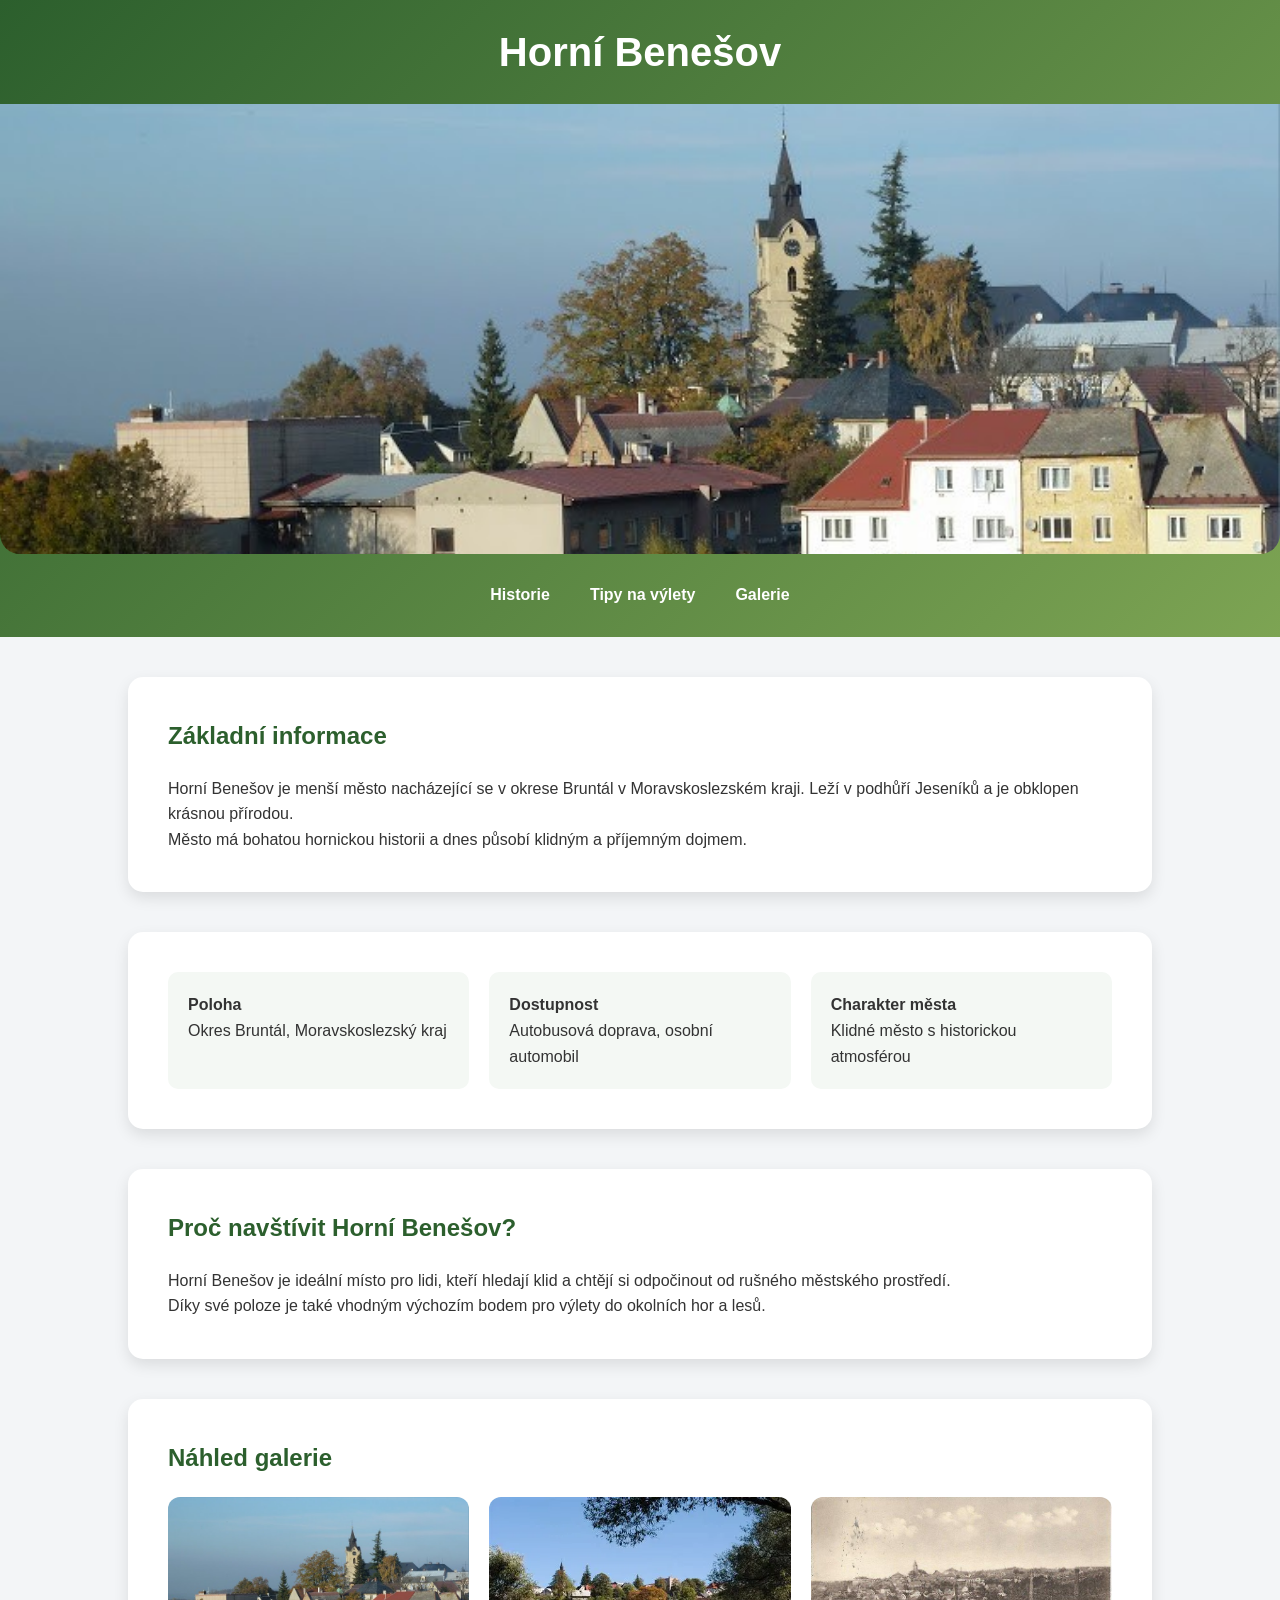
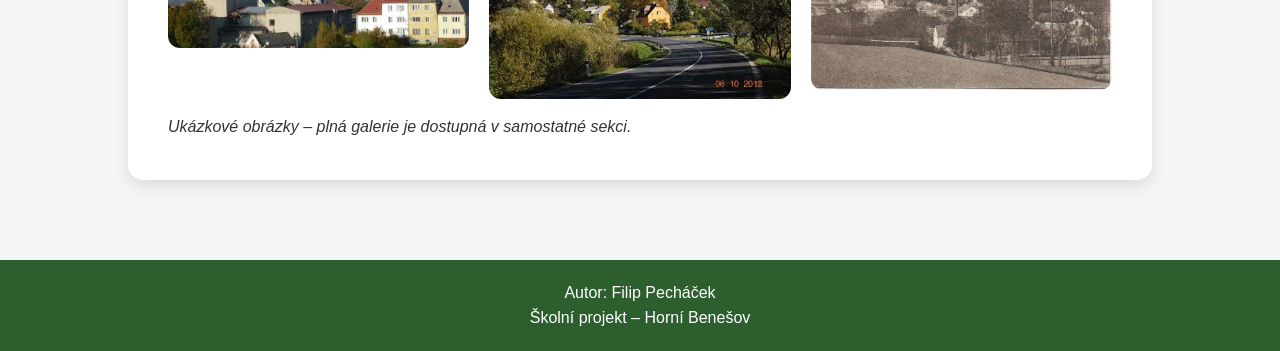
<file: index.html>
<!DOCTYPE html>
<html lang="cs">
<head>
    <meta charset="UTF-8">
    <meta name="viewport" content="width=device-width, initial-scale=1.0">
    <title>Horní Benešov</title>

    <!-- ODKAZ NA VLASTNÍ CSS -->
    <link rel="stylesheet" href="css/styly.css">
</head>

<body>

    <!-- HLAVIČKA -->
    <header class="header">
        <h1>Horní Benešov</h1>

        <!-- VLASTNÍ FOTKA POD NÁPIS -->
        <img src="img/c-horni-benesov-2.jpg" alt="Horní Benešov" class="hero-image">

        <!-- NAVIGACE -->
        <nav>
            <ul class="nav-menu">
                <li><a href="historie.html">Historie</a></li>
                <li><a href="tipy_rady.html">Tipy na výlety</a></li>
                <li><a href="galerie.html">Galerie</a></li>
            </ul>
        </nav>
    </header>

    <!-- HLAVNÍ OBSAH -->
    <main>

        <section class="section">
            <h2>Základní informace</h2>
            <p>
                Horní Benešov je menší město nacházející se v okrese Bruntál
                v Moravskoslezském kraji. Leží v podhůří Jeseníků a je obklopen
                krásnou přírodou.
            </p>
            <p>
                Město má bohatou hornickou historii a dnes působí klidným
                a příjemným dojmem.
            </p>
        </section>

        <section class="section info-grid">
            <div class="info-box">
                <strong>Poloha</strong>
                <p>Okres Bruntál, Moravskoslezský kraj</p>
            </div>
            <div class="info-box">
                <strong>Dostupnost</strong>
                <p>Autobusová doprava, osobní automobil</p>
            </div>
            <div class="info-box">
                <strong>Charakter města</strong>
                <p>Klidné město s historickou atmosférou</p>
            </div>
        </section>

        <section class="section">
            <h2>Proč navštívit Horní Benešov?</h2>
            <p>
                Horní Benešov je ideální místo pro lidi, kteří hledají klid
                a chtějí si odpočinout od rušného městského prostředí.
            </p>
            <p>
                Díky své poloze je také vhodným výchozím bodem
                pro výlety do okolních hor a lesů.
            </p>
        </section>

        <!-- NÁHLED GALERIE -->
        <section class="section">
            <h2>Náhled galerie</h2>
            <div class="gallery-preview">
                <img src="img/c-horni-benesov-2.jpg"Město">
                <img src="img/OIP.webp" alt="Příroda">
                <img src="img/horni-benesov-okr-bruntal-32584558 (1).jpeg" alt="Historie">
            </div>
            <p class="note">
                Ukázkové obrázky – plná galerie je dostupná v samostatné sekci.
            </p>
        </section>

    </main>

    <!-- PATIČKA -->
    <footer class="footer">
        <p>Autor: Filip Pecháček</p>
        <p>Školní projekt – Horní Benešov</p>
    </footer>

</body>
</html>
</file>
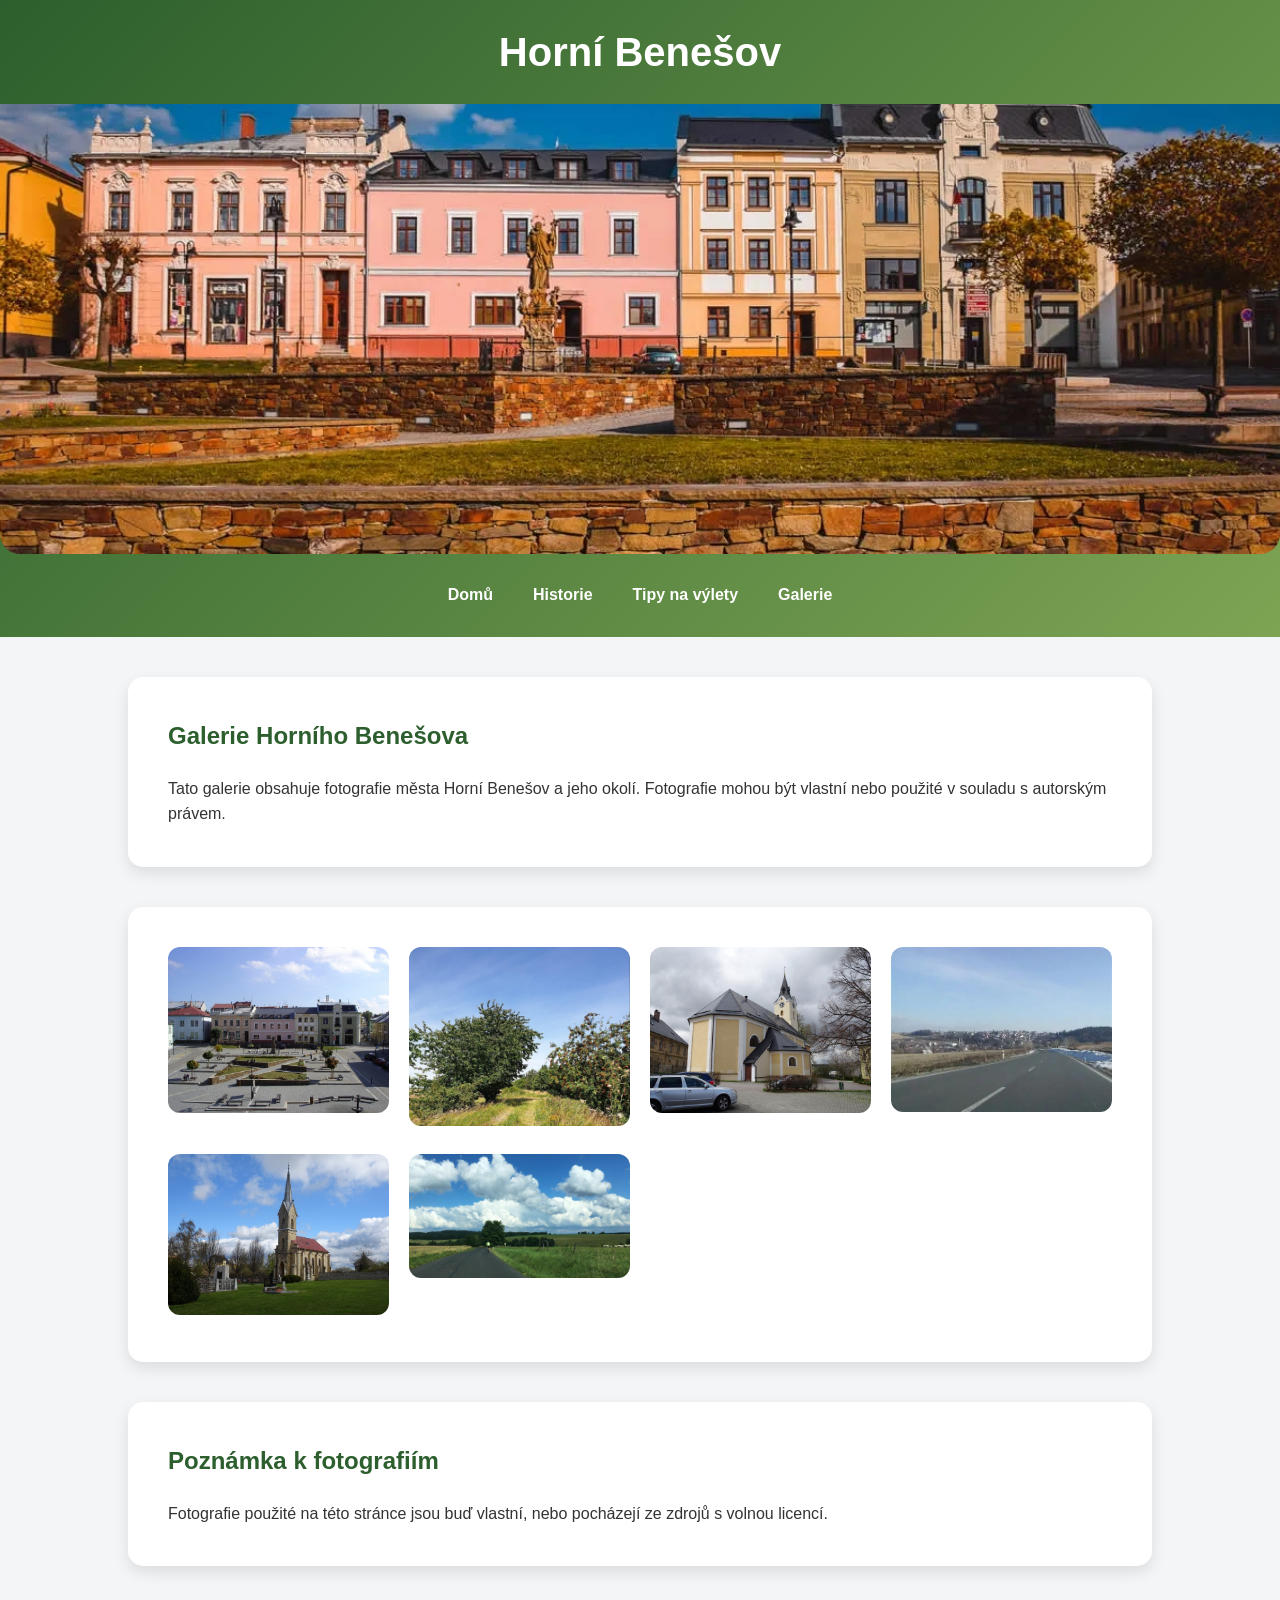
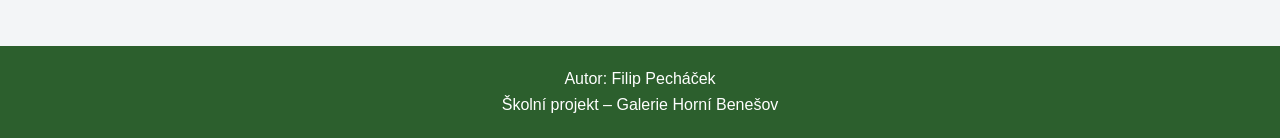
<file: galerie.html>
<!DOCTYPE html>
<html lang="cs">
<head>
    <meta charset="UTF-8">
    <meta name="viewport" content="width=device-width, initial-scale=1.0">
    <title>Galerie – Horní Benešov</title>

    <!-- STEJNÉ CSS JAKO NA OSTATNÍCH STRÁNKÁCH -->
    <link rel="stylesheet" href="css/styly.css">
</head>

<body>

    <!-- HLAVIČKA -->
    <header class="header">
        <h1>Horní Benešov</h1>

        <!-- VLASTNÍ FOTKA (MŮŽEŠ ZMĚNIT) -->
        <img src="img/pozadí galerie.jpeg" alt="Horní Benešov" class="hero-image">

        <!-- NAVIGACE -->
        <nav>
            <ul class="nav-menu">
                <li><a href="index.html">Domů</a></li>
                <li><a href="historie.html">Historie</a></li>
                <li><a href="tipy_rady.html">Tipy na výlety</a></li>
                <li><a href="galerie.html">Galerie</a></li>
            </ul>
        </nav>
    </header>

    <!-- HLAVNÍ OBSAH -->
    <main>

        <!-- ÚVOD -->
        <section class="section">
            <h2>Galerie Horního Benešova</h2>
            <p>
                Tato galerie obsahuje fotografie města Horní Benešov
                a jeho okolí. Fotografie mohou být vlastní
                nebo použité v souladu s autorským právem.
            </p>
        </section>

        <!-- GALERIE -->
        <section class="section">
            <div class="gallery-preview">
                
                <!-- OBRÁZKY – NAHRAĎ VLASTNÍMI -->
                <a href="img/centrum města.jpg">
                    <img src="img/centrum města.jpg" alt="Centrum města">
                </a>
               <a href="img/Snímek obrazovky_20-1-2026_11149_www.google.com.jpeg">
                <img src="img/Snímek obrazovky_20-1-2026_11149_www.google.com.jpeg" alt="Příroda">
                </a>
                <a href="img/kostel.jpg">
                <img src="img/kostel.jpg" alt="Historické budovy">
                </a>
                <a href="img/okolí města.webp">
                <img src="img/okolí města.webp" alt="Okolí města">
                </a>
                <a href="img/Horní_Benešov,_hřbitov,_kaple_(1).jpg">
                <img src="img/Horní_Benešov,_hřbitov,_kaple_(1).jpg" alt="Památky">
                </a>
                <a href="img/příroda v okolí.jpg">
                <img src="img/příroda v okolí.jpg" alt="Příroda v okolí">
                </a>
            
                <!-- MŮŽEŠ PŘIDAT DALŠÍ OBRÁZKY -->
                <!-- <img src="img/fotka1.jpg" alt="Popis fotky"> -->
                <!-- <img src="img/fotka2.jpg" alt="Popis fotky"> -->

            </div>
        </section>

        <!-- POZNÁMKA -->
        <section class="section">
            <h2>Poznámka k fotografiím</h2>
            <p>
                Fotografie použité na této stránce jsou buď vlastní,
                nebo pocházejí ze zdrojů s volnou licencí.
                
            </p>
        </section>

    </main>

    <!-- PATIČKA -->
    <footer class="footer">
        <p>Autor: Filip Pecháček</p>
        <p>Školní projekt – Galerie Horní Benešov</p>
    </footer>

</body>
</html>
</file>
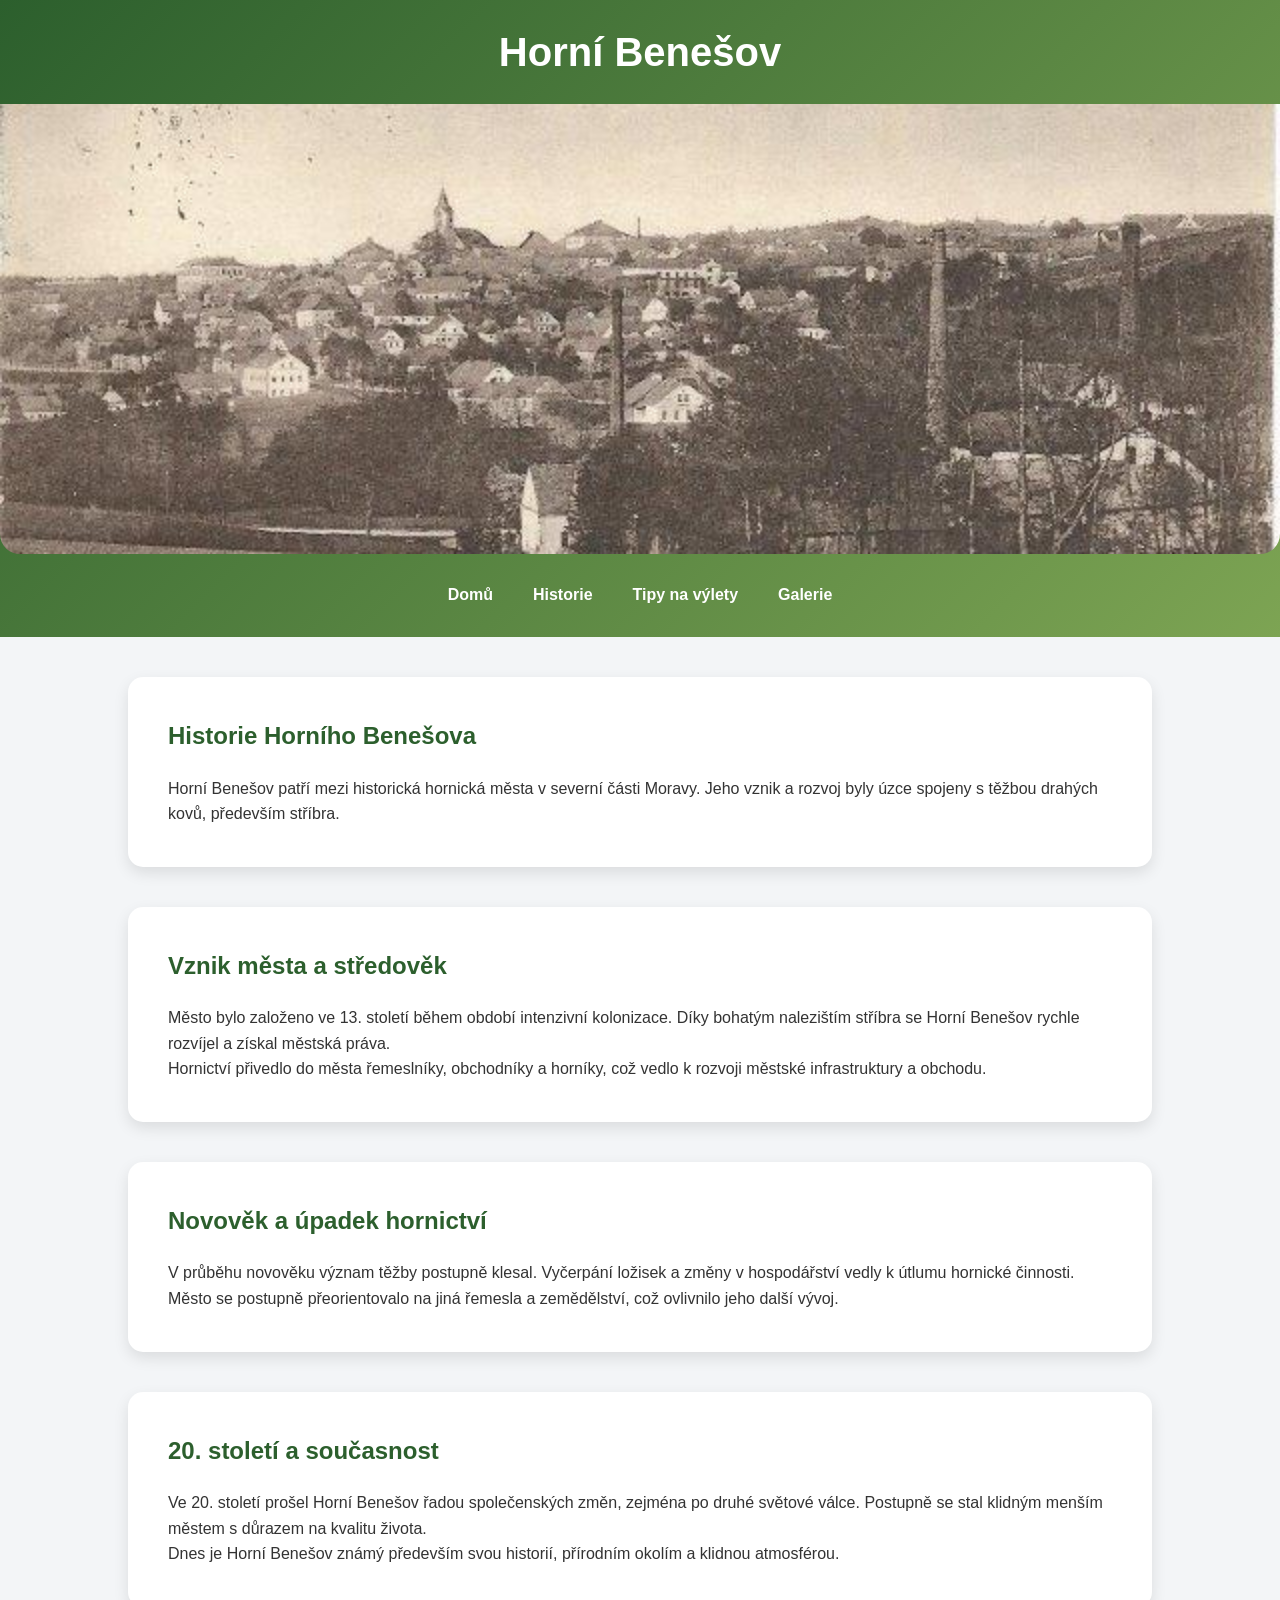
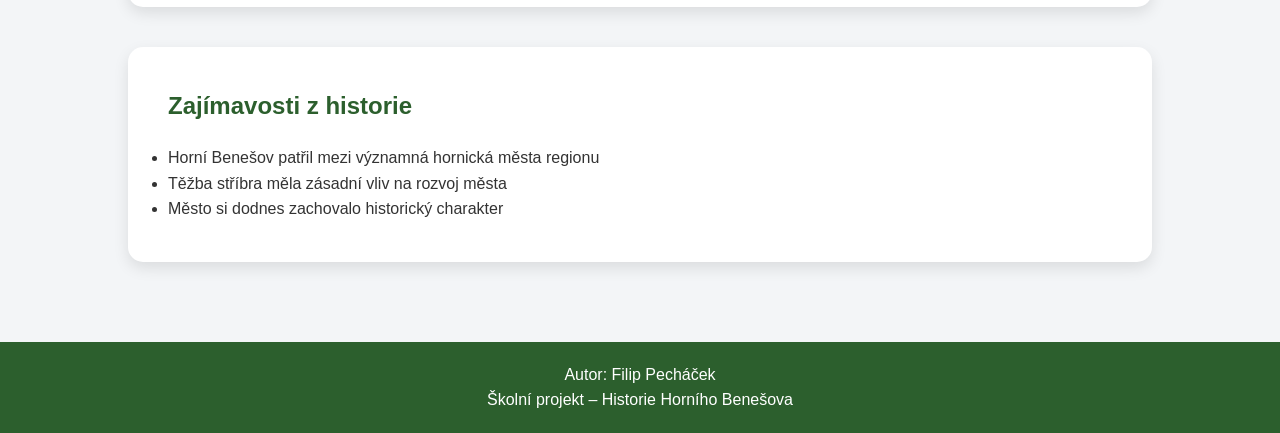
<file: historie.html>
<!DOCTYPE html>
<html lang="cs">
<head>
    <meta charset="UTF-8">
    <meta name="viewport" content="width=device-width, initial-scale=1.0">
    <title>Historie – Horní Benešov</title>

    <!-- STEJNÉ CSS JAKO NA DOMOVSKÉ STRÁNCE -->
    <link rel="stylesheet" href="css/styly.css">
</head>

<body>

    <!-- HLAVIČKA -->
    <header class="header">
        <h1>Horní Benešov</h1>

        <!-- OBRÁZEK – MŮŽEŠ VYMĚNIT ZA VLASTNÍ -->
        <img src="img/hornibenesov historie1.jpeg" alt="Horní Benešov" class="hero-image">

        <!-- NAVIGACE -->
        <nav>
            <ul class="nav-menu">
                <li><a href="index.html">Domů</a></li>
                <li><a href="historie.html">Historie</a></li>
                <li><a href="tipy_rady.html">Tipy na výlety</a></li>
                <li><a href="galerie.html">Galerie</a></li>
            </ul>
        </nav>
    </header>

    <!-- HLAVNÍ OBSAH -->
    <main>

        <!-- ÚVOD -->
        <section class="section">
            <h2>Historie Horního Benešova</h2>
            <p>
                Horní Benešov patří mezi historická hornická města v severní části Moravy.
                Jeho vznik a rozvoj byly úzce spojeny s těžbou drahých kovů, především stříbra.
            </p>
        </section>

        <!-- STŘEDOVĚK -->
        <section class="section">
            <h2>Vznik města a středověk</h2>
            <p>
                Město bylo založeno ve 13. století během období intenzivní kolonizace.
                Díky bohatým nalezištím stříbra se Horní Benešov rychle rozvíjel
                a získal městská práva.
            </p>
            <p>
                Hornictví přivedlo do města řemeslníky, obchodníky a horníky,
                což vedlo k rozvoji městské infrastruktury a obchodu.
            </p>

            <!-- MÍSTO PRO OBRÁZEK -->
            <!-- <img src="img/stredovek.jpg" alt="Historie města"> -->
        </section>

        <!-- NOVOVĚK -->
        <section class="section">
            <h2>Novověk a úpadek hornictví</h2>
            <p>
                V průběhu novověku význam těžby postupně klesal.
                Vyčerpání ložisek a změny v hospodářství vedly
                k útlumu hornické činnosti.
            </p>
            <p>
                Město se postupně přeorientovalo na jiná řemesla
                a zemědělství, což ovlivnilo jeho další vývoj.
            </p>

            <!-- MÍSTO PRO OBRÁZEK -->
            <!-- <img src="img/novovek.jpg" alt="Horní Benešov v novověku"> -->
        </section>

        <!-- 20. STOLETÍ -->
        <section class="section">
            <h2>20. století a současnost</h2>
            <p>
                Ve 20. století prošel Horní Benešov řadou společenských změn,
                zejména po druhé světové válce. Postupně se stal klidným
                menším městem s důrazem na kvalitu života.
            </p>
            <p>
                Dnes je Horní Benešov známý především svou historií,
                přírodním okolím a klidnou atmosférou.
            </p>

            <!-- MÍSTO PRO DALŠÍ TEXT -->
            <!-- Zde můžeš přidat informace o konkrétních památkách -->
        </section>

        <!-- ZAJÍMAVOSTI -->
        <section class="section">
            <h2>Zajímavosti z historie</h2>
            <ul>
                <li>Horní Benešov patřil mezi významná hornická města regionu</li>
                <li>Těžba stříbra měla zásadní vliv na rozvoj města</li>
                <li>Město si dodnes zachovalo historický charakter</li>
            </ul>

            <!-- MÍSTO PRO OBRÁZEK NEBO MAPU -->
            <!-- <img src="img/mapa.jpg" alt="Historická mapa"> -->
        </section>

    </main>

    <!-- PATIČKA -->
    <footer class="footer">
        <p>Autor: Filip Pecháček</p>
        <p>Školní projekt – Historie Horního Benešova</p>
    </footer>

</body>
</html>
</file>
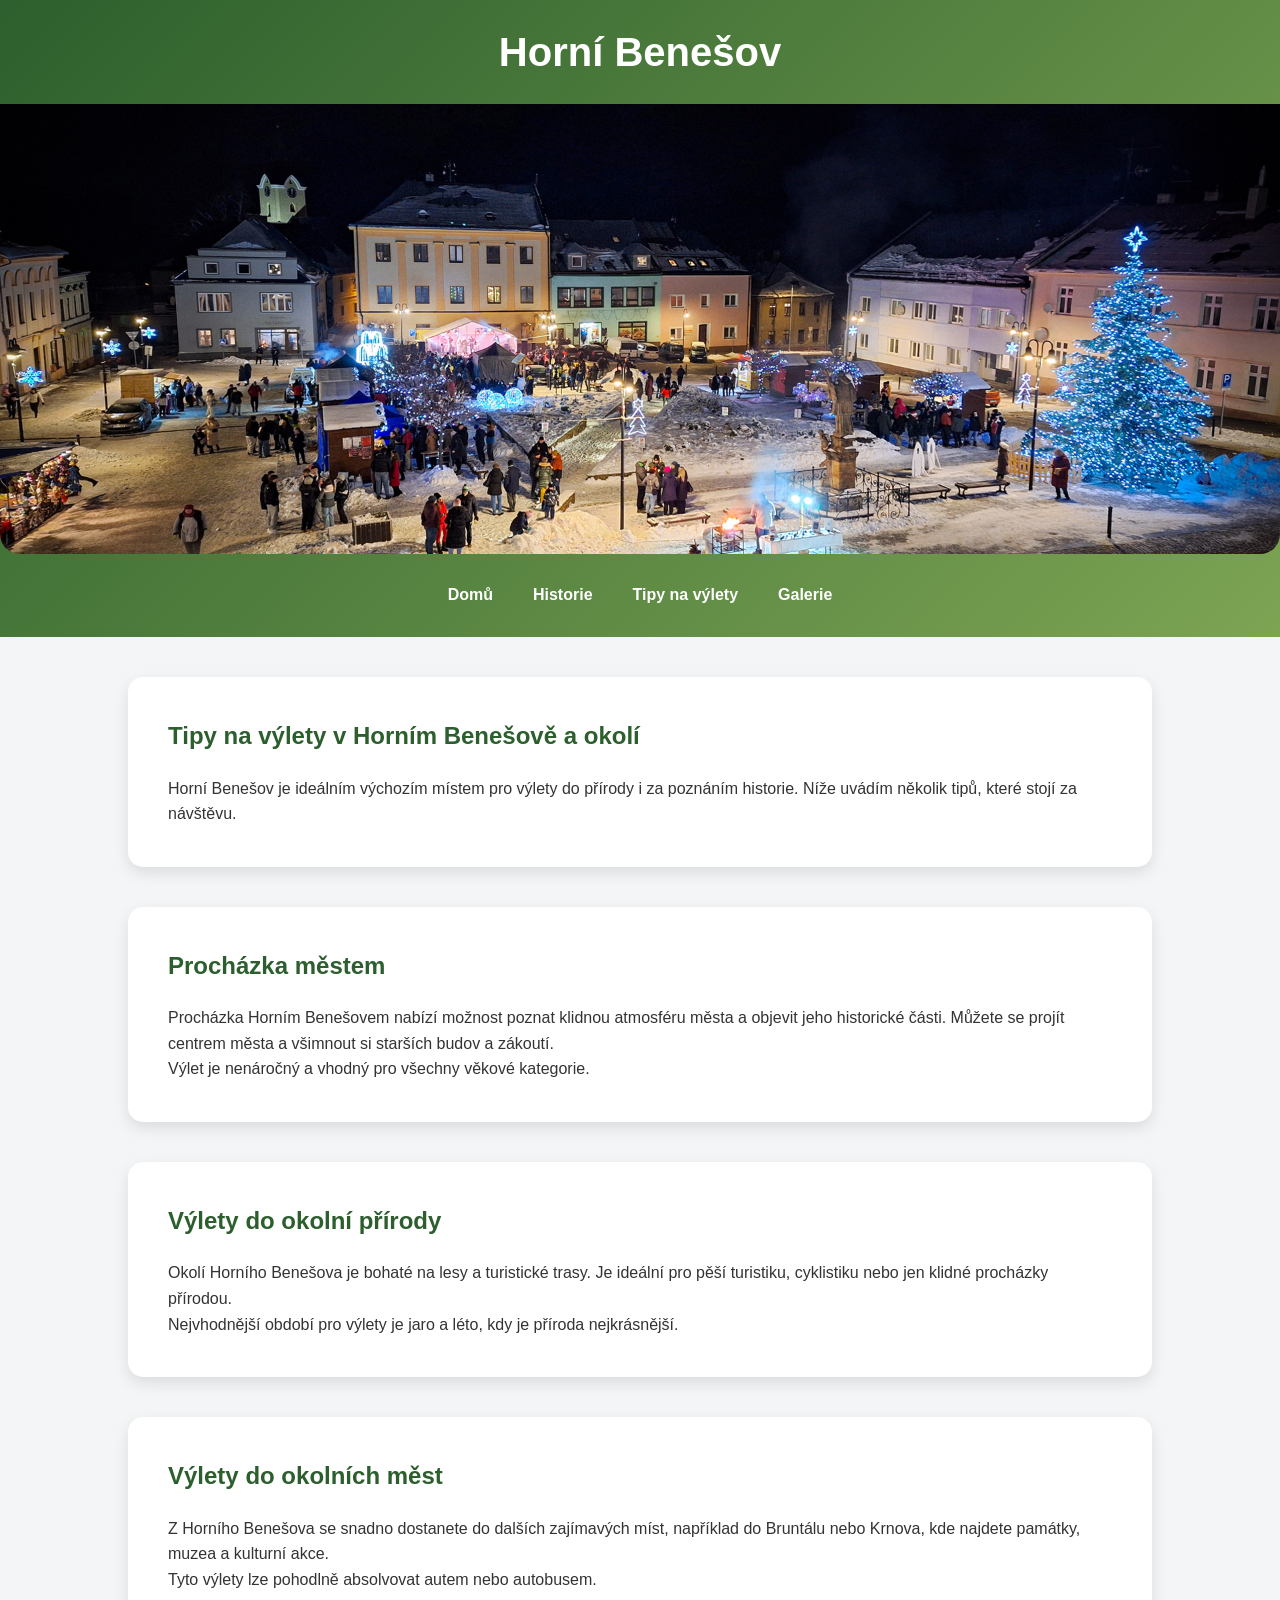
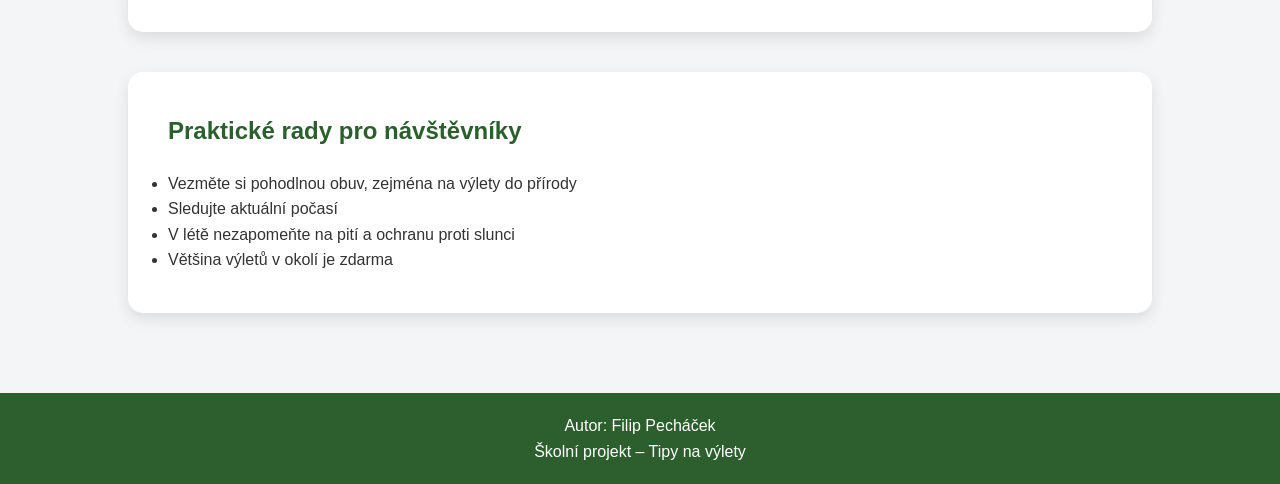
<file: tipy_rady.html>
<!DOCTYPE html>
<html lang="cs">
<head>
    <meta charset="UTF-8">
    <meta name="viewport" content="width=device-width, initial-scale=1.0">
    <title>Tipy na výlety – Horní Benešov</title>

    <!-- STEJNÉ CSS JAKO NA OSTATNÍCH STRÁNKÁCH -->
    <link rel="stylesheet" href="css/styly.css">
</head>

<body>

    <!-- HLAVIČKA -->
    <header class="header">
        <h1>Horní Benešov</h1>

        <!-- MŮŽEŠ VLOŽIT VLASTNÍ FOTKU -->
        <img src="img/tipy a vylety pozadí.jpg"Horní Benešov" class="hero-image">

        <!-- NAVIGACE -->
        <nav>
            <ul class="nav-menu">
                <li><a href="index.html">Domů</a></li>
                <li><a href="historie.html">Historie</a></li>
                <li><a href="tipy_rady.html">Tipy na výlety</a></li>
                <li><a href="galerie.html">Galerie</a></li>
            </ul>
        </nav>
    </header>

    <!-- HLAVNÍ OBSAH -->
    <main>

        <!-- ÚVOD -->
        <section class="section">
            <h2>Tipy na výlety v Horním Benešově a okolí</h2>
            <p>
                Horní Benešov je ideálním výchozím místem pro výlety do přírody
                i za poznáním historie. Níže uvádím několik tipů,
                které stojí za návštěvu.
            </p>
        </section>

        <!-- TIP 1 -->
        <section class="section">
            <h2>Procházka městem</h2>
            <p>
                Procházka Horním Benešovem nabízí možnost poznat klidnou atmosféru města
                a objevit jeho historické části. Můžete se projít centrem města
                a všimnout si starších budov a zákoutí.
            </p>
            <p>
                Výlet je nenáročný a vhodný pro všechny věkové kategorie.
            </p>

            <!-- MÍSTO PRO OBRÁZEK -->
            <!-- <img src="img/mesto.jpg" alt="Centrum města"> -->
        </section>

        <!-- TIP 2 -->
        <section class="section">
            <h2>Výlety do okolní přírody</h2>
            <p>
                Okolí Horního Benešova je bohaté na lesy a turistické trasy.
                Je ideální pro pěší turistiku, cyklistiku
                nebo jen klidné procházky přírodou.
            </p>
            <p>
                Nejvhodnější období pro výlety je jaro a léto,
                kdy je příroda nejkrásnější.
            </p>

            <!-- MÍSTO PRO OBRÁZEK -->
            <!-- <img src="img/priroda.jpg" alt="Příroda v okolí"> -->
        </section>

        <!-- TIP 3 -->
        <section class="section">
            <h2>Výlety do okolních měst</h2>
            <p>
                Z Horního Benešova se snadno dostanete do dalších zajímavých míst,
                například do Bruntálu nebo Krnova, kde najdete památky,
                muzea a kulturní akce.
            </p>
            <p>
                Tyto výlety lze pohodlně absolvovat autem nebo autobusem.
            </p>

            <!-- MÍSTO PRO OBRÁZEK -->
            <!-- <img src="img/okoli.jpg" alt="Okolní města"> -->
        </section>

        <!-- PRAKTICKÉ RADY -->
        <section class="section">
            <h2>Praktické rady pro návštěvníky</h2>
            <ul>
                <li>Vezměte si pohodlnou obuv, zejména na výlety do přírody</li>
                <li>Sledujte aktuální počasí</li>
                <li>V létě nezapomeňte na pití a ochranu proti slunci</li>
                <li>Většina výletů v okolí je zdarma</li>
            </ul>

            <!-- MÍSTO PRO MAPU -->
            <!-- Zde můžeš vložit mapu nebo odkaz na Mapy.cz -->
        </section>

    </main>

    <!-- PATIČKA -->
    <footer class="footer">
        <p>Autor: Filip Pecháček</p>
        <p>Školní projekt – Tipy na výlety</p>
    </footer>

</body>
</html>
</file>
<file: css/styly.css>
/* ===== ZÁKLAD ===== */
* {
    margin: 0;
    padding: 0;
    box-sizing: border-box;
}

body {
    font-family: "Segoe UI", Tahoma, sans-serif;
    background-color: #f3f5f7;
    color: #333;
    line-height: 1.6;
}

/* ===== HLAVIČKA ===== */
.header {
    background: linear-gradient(135deg, #2c5f2d, #7da453);
    color: white;
    text-align: center;
    padding-bottom: 30px;
}

.header h1 {
    padding: 20px 0;
    font-size: 2.5rem;
}

/* HERO OBRÁZEK */
.hero-image {
    width: 100%;
    max-height: 450px;
    object-fit: cover;
    border-radius: 0 0 20px 20px;
}

/* NAVIGACE */
.nav-menu {
    list-style: none;
    display: flex;
    justify-content: center;
    gap: 40px;
    margin-top: 20px;
}

.nav-menu a {
    color: white;
    text-decoration: none;
    font-weight: bold;
    transition: opacity 0.3s;
}

.nav-menu a:hover {
    opacity: 0.7;
}

/* ===== OBSAH ===== */
main {
    padding: 40px 10%;
}

.section {
    background-color: white;
    padding: 40px;
    margin-bottom: 40px;
    border-radius: 15px;
    box-shadow: 0 6px 15px rgba(0,0,0,0.1);
}

.section h2 {
    color: #2c5f2d;
    margin-bottom: 20px;
}

/* INFO GRID */
.info-grid {
    display: grid;
    grid-template-columns: repeat(auto-fit, minmax(220px, 1fr));
    gap: 20px;
}

.info-box {
    background-color: #f4f8f4;
    padding: 20px;
    border-radius: 10px;
}

/* GALERIE */
.gallery-preview {
    display: grid;
    grid-template-columns: repeat(auto-fit, minmax(220px, 1fr));
    gap: 20px;
}

.gallery-preview img {
    width: 100%;
    border-radius: 12px;
    transition: transform 0.3s;
}

.gallery-preview img:hover {
    transform: scale(1.05);
}

.note {
    margin-top: 15px;
    font-style: italic;
}

/* ===== PATIČKA ===== */
.footer {
    background-color: #2c5f2d;
    color: white;
    text-align: center;
    padding: 20px;
}

/* ===== RESPONZIVITA ===== */
@media (max-width: 768px) {
    .nav-menu {
        flex-direction: column;
        gap: 15px;
    }

    main {
        padding: 30px 5%;
    }
}
</file>
